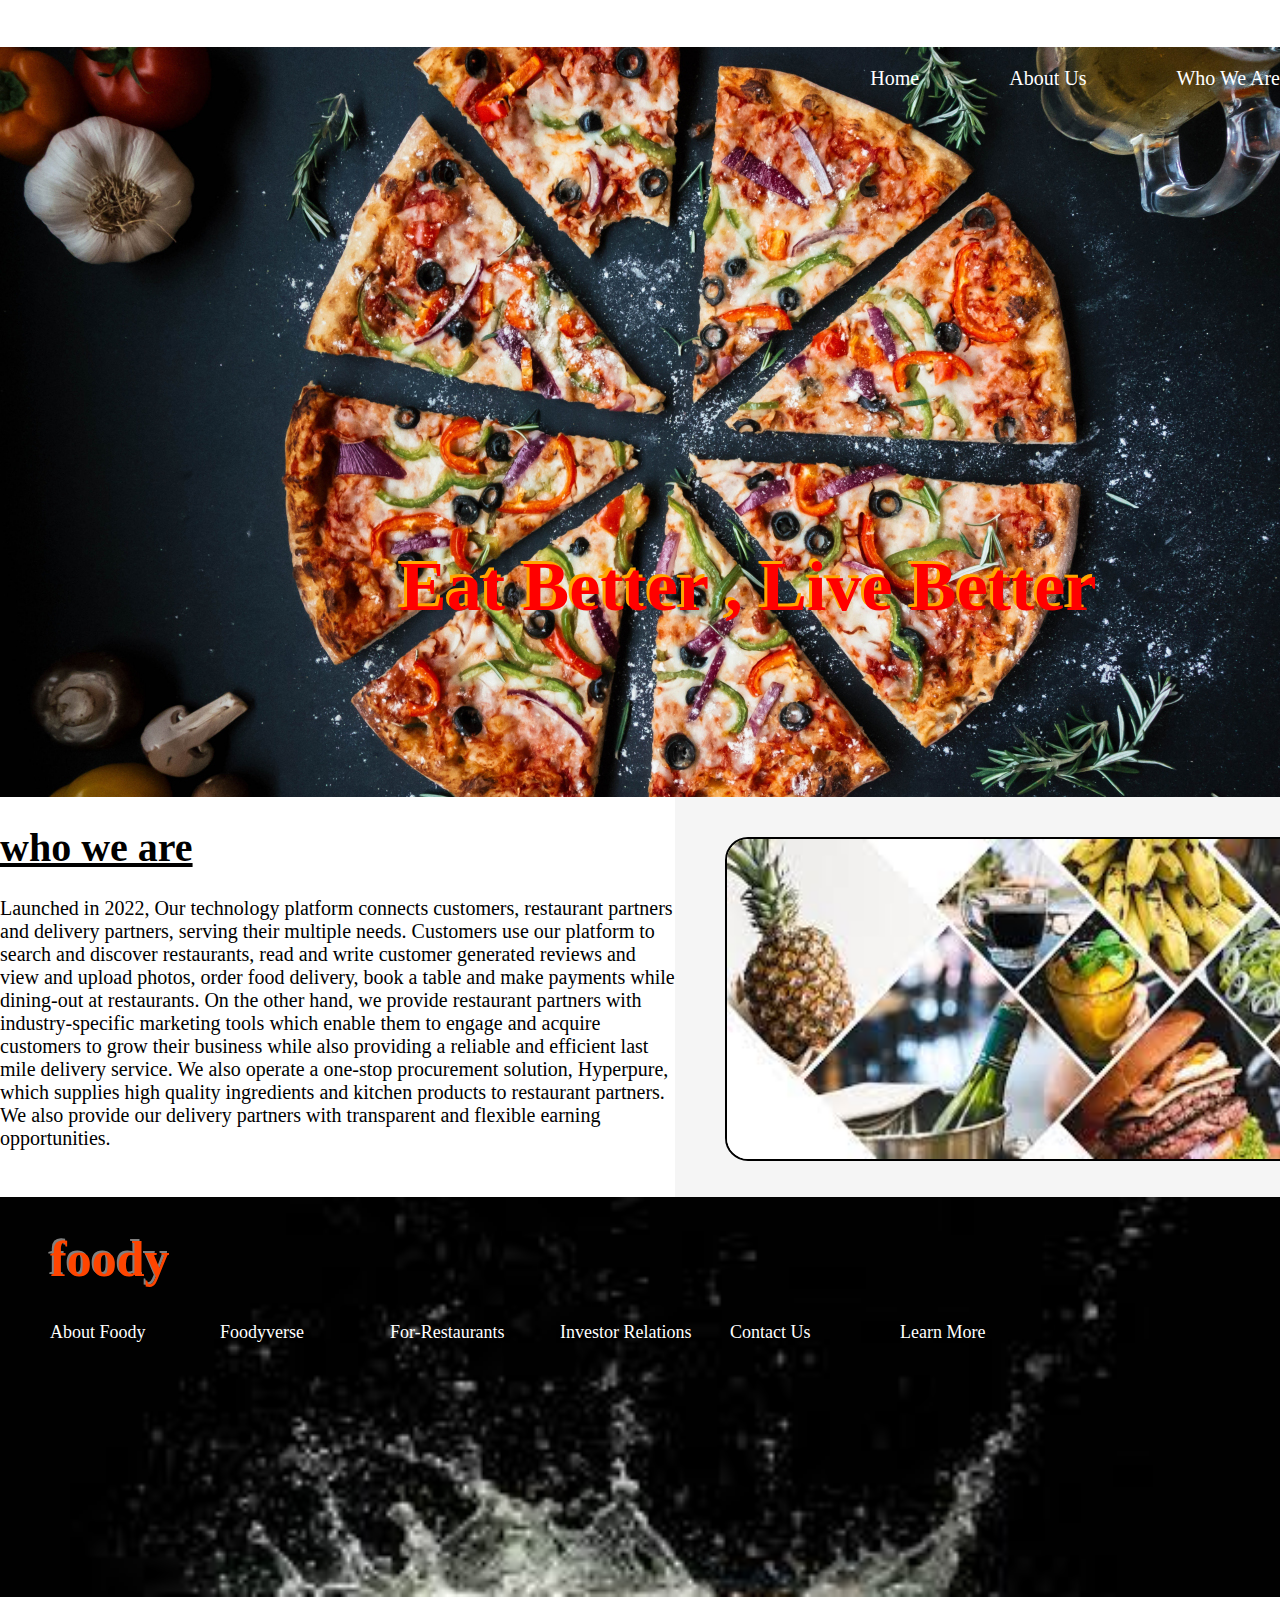
<file: aboutus.html>
<!DOCTYPE html>
<html lang="en">
<head>
    <meta charset="UTF-8">
    <meta http-equiv="X-UA-Compatible" content="IE=edge">
    <meta name="viewport" content="width=device-width, initial-scale=1.0">
    <link rel="preconnect" href="https://fonts.googleapis.com">
    <link rel="preconnect" href="https://fonts.googleapis.com">
    <link rel="preconnect" href="https://fonts.gstatic.com" crossorigin>
    <link href="https://fonts.googleapis.com/css2?family=Montserrat+Alternates&family=Permanent+Marker&display=swap" rel="stylesheet">
    
    <link rel="stylesheet" href="css/aboutus.css">
    <title>foody</title>
</head>
<body>
    <div class="box1">

       <ul>
        <li><a href="aboutus.html">who we are</a></li>
        <li><a href="aboutus.html">about us </a></li>
        <li><a href="home.html">home</a></li>
       </ul>  
       <h1> eat better , live better</h1> 

    </div>
    <div class="box2">
    <div class="side1">
    <h1><u>who we are</u></h1>
    <p>
        Launched in 2022, Our technology platform connects customers, restaurant partners and delivery partners,
         serving their multiple needs. Customers use our platform to search and discover restaurants, read and 
         write customer generated reviews and view and upload photos, order food delivery, book a table and make 
         payments while dining-out at restaurants. On the other hand, we provide restaurant partners with 
         industry-specific marketing tools which enable them to engage and acquire customers to grow their 
         business while also providing a reliable and efficient last mile delivery service. We also operate
          a one-stop procurement solution, Hyperpure, which supplies high quality ingredients and 
        kitchen products to restaurant partners. We also provide our delivery partners with transparent 
        and flexible earning opportunities.
    </p>
    </div>
    <div class="side2">
        <img src="images/aboutusimage3.jpg">
    </div>

    </div>
    <div class="box3">
        <h1>foody</h1>
        <ul>
            <li><a href="#">about foody
                <ul>
                    <li><a href="#">who we are</a></li>
                  <li><a href="#">blog</a></li>
                  <li><a href="#">work with us</a></li>
                  <li><a href="#">report fraud</a></li>
                  </ul>
            </a></li>
            <li><a href="#">foodyverse
                <ul>
                    <li><a href="#">foody</a></li>
                  <li><a href="#">feeding india</a></li>
                  <li><a href="#">hyperpure</a></li>
                  <li><a href="#">foodland</a></li>
                  </ul>
            </a></li>
            <li><a href="#">for-restaurants
                <ul>
                    <li><a href="#">partner with us</a></li>
                    <li><a href="#">apps for you</a></li>
                </ul>
            </a></li>
            <li><a href="#">investor relations
        <ul>
            <li><a href="#">foreign investor</a></li>
        </ul>
            </a></li>
            <li><a href="#">contact us
                <ul><li><a href="#">7448095513</li></ul>
            </a></li>
            <li><a href="#">learn more
                <ul>
                    <li><a href="#">privacy</a></li>
                    <li><a href="#">security</a></li>
                    <li><a href="#">terms</a></li>
                    <li><a href="#">sitemap</a></li>
                </ul>
            </a></li>
                </ul>
</body>
</html>
</file>
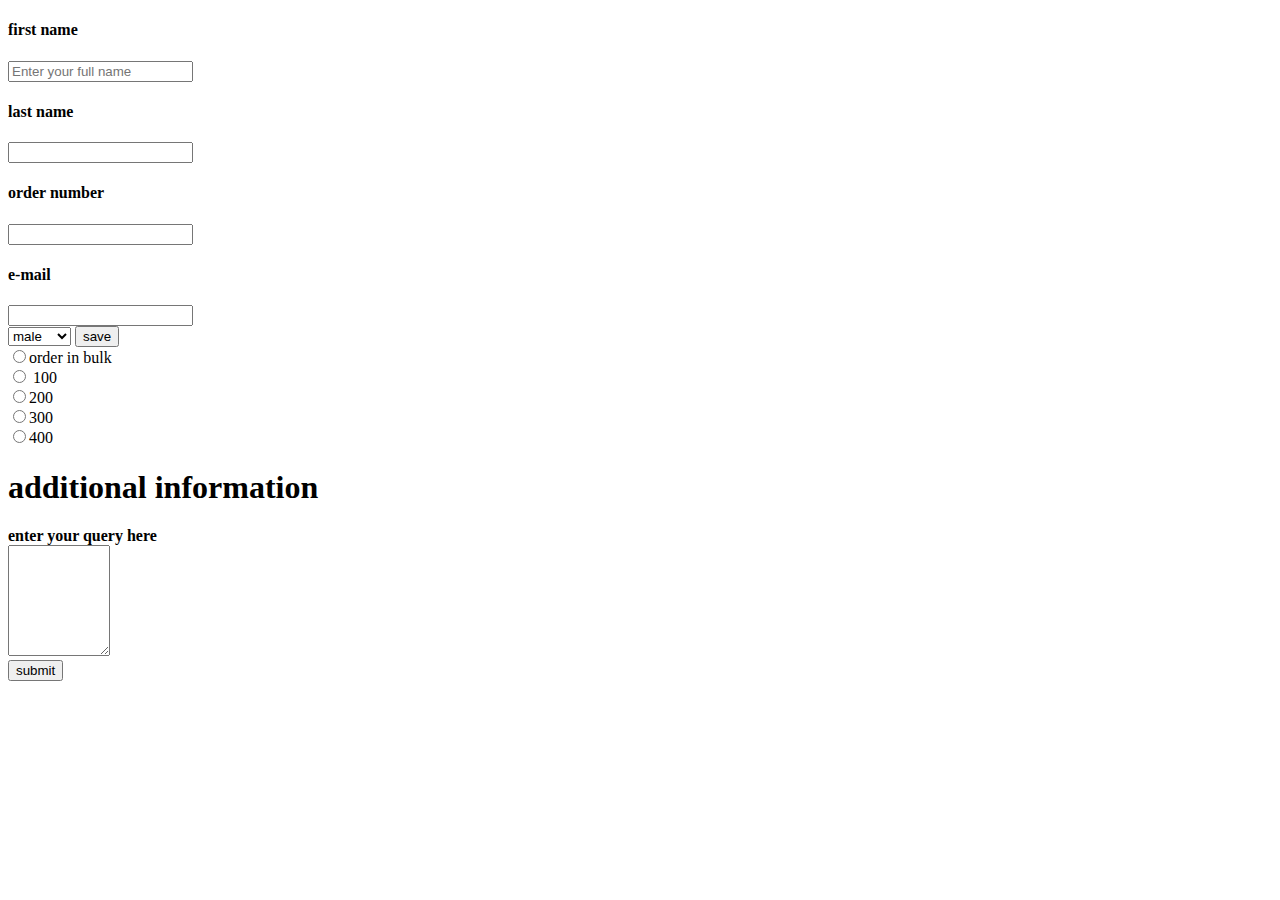
<file: clickhere.html>
<!DOCTYPE html>
<html lang="en">
<head>
    <meta charset="UTF-8">
    <meta http-equiv="X-UA-Compatible" content="IE=edge">
    <meta name="viewport" content="width=device-width, initial-scale=1.0">
    <title>registration form</title>
</head>
<body>
    <form action="">
        <h4>first name</h4><input type="text" required="true" placeholder="Enter your full name"><br>
        <h4>last name</h4><input type="text"required="true"><br>
        <h4>order number</h4><input type="number"required="true"><br>
        <h4>e-mail</h4><input type="email" required="true"><br>
        <select>
        <option value="male">male</option>
        <option value="female">female</option>
        </select>
        <input type="submit" value="save"><br>
        
        <input type="radio" name="subject" value="car">order in bulk<br>
        <input type="radio" name="subject"> 100<br>
        <input type="radio" name="subject">200<br>
        <input type="radio" name="subject">300<br>
        <input type="radio" name="subject">400<br>
        <h1>additional information</h1>
        
        <b>enter your query here</b> <br><textarea name="add" id="" cols="10" rows="7"></textarea>
        <br>
        <button type="button" class="save-info">submit</button>
        </form>
</body>
</html>
</file>
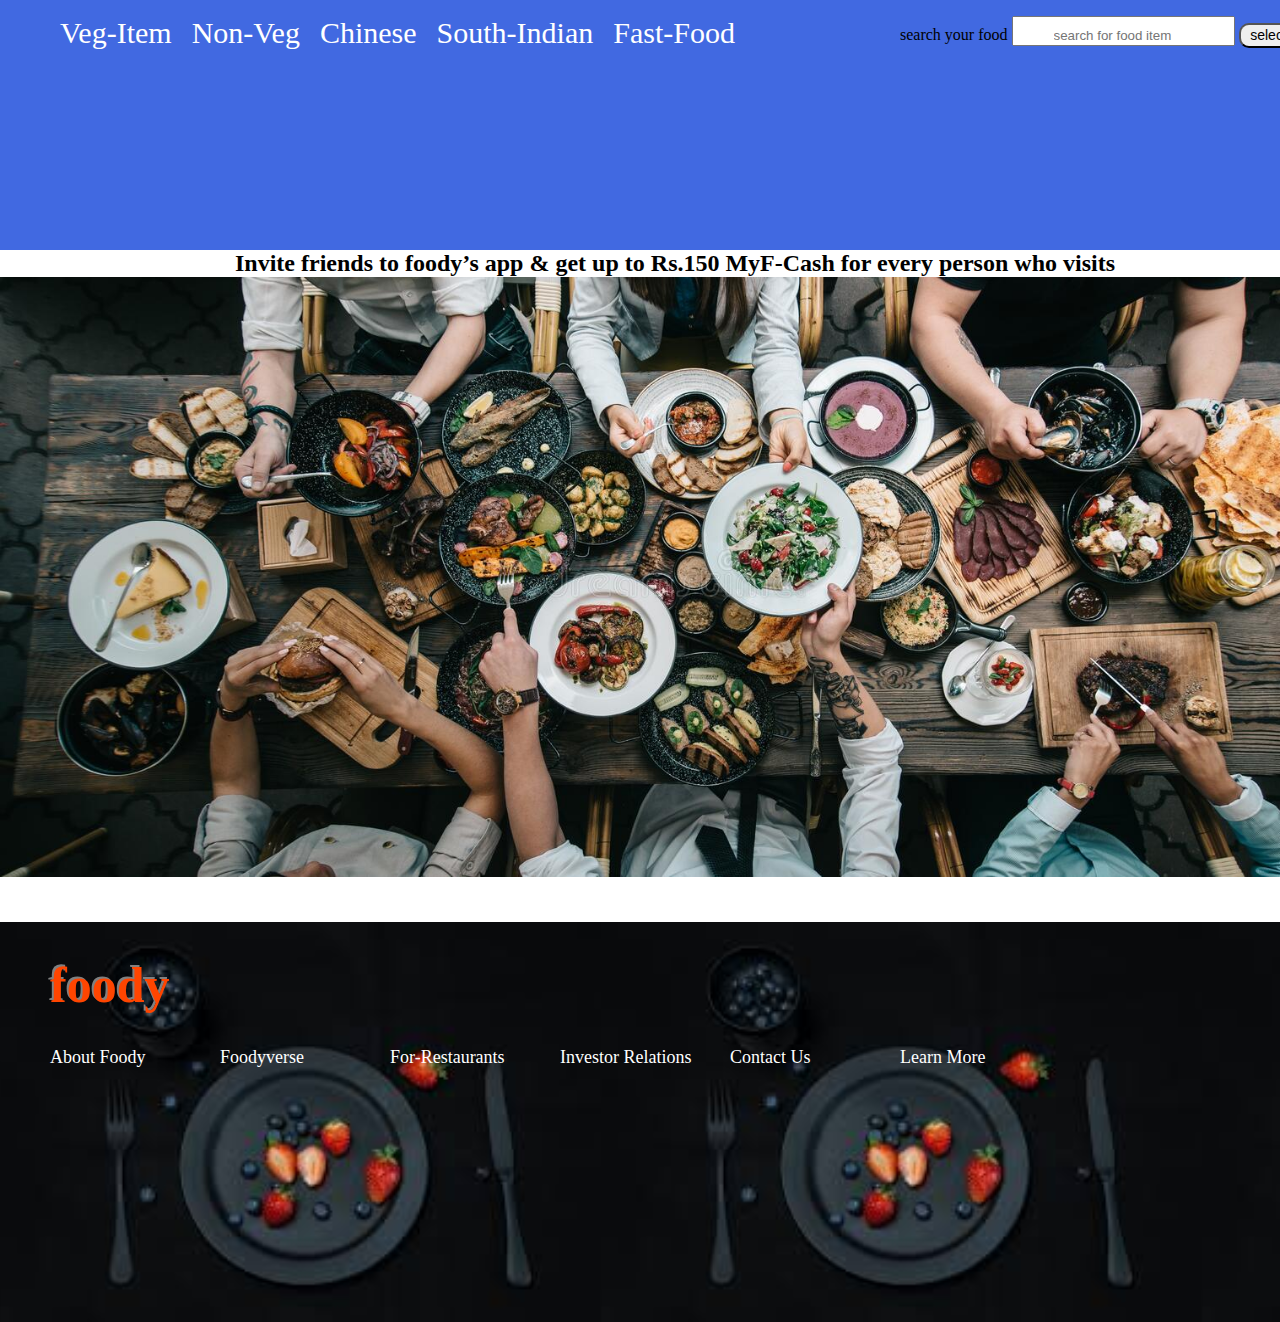
<file: home.html>
<!DOCTYPE html>
<html lang="en">
<head>
    <meta charset="UTF-8">
    <meta http-equiv="X-UA-Compatible" content="IE=edge">
    <meta name="viewport" content="width=device-width, initial-scale=1.0">
    <link rel="preconnect" href="https://fonts.googleapis.com">
    <link rel="preconnect" href="https://fonts.googleapis.com">
    <link rel="preconnect" href="https://fonts.gstatic.com" crossorigin>
    <link href="https://fonts.googleapis.com/css2?family=Montserrat+Alternates&family=Permanent+Marker&display=swap" rel="stylesheet">
    
    <link rel="stylesheet" href="css/home.css">
    <title>home page</title>
</head>
<body>
    <div class="layout">
    <div class="header1">
    <ul>
    <li><a href="#">veg-item
        <ul>
        <li><a href="#">masala channa</a></li><br>
        <li><a href="#">paneer makhani biryani</a></li><br>
        <li><a href="#">dahi-kabab</a></li><br>
        <li><a href="#">aamras</a></li><br>
        <li><a href="#">mushroom kofta</a></li><br>
        <li><a href="#">stuffed masala mushroom</a></li><br>
        <li><a href="#">masala rice</a></li><br>
        <li><a href="#">bhendi-crispy</a></li><br>
        <li><a href="#">dal-rice</a></li><br>
        </ul>
    </a></li>
    <li><a href="#">non-veg
        <ul>
            <li><a href="#">grilled-chicken</a></li><br>
            <li><a href="#">mutton-korma</a></li><br>
            <li><a href="#">dahi-kabab</a></li><br>
            <li><a href="#">egg-curry</a></li><br>
            <li><a href="#">mushroom kofta fish</a></li><br>
            <li><a href="#">fish fried</a></li><br>
            <li><a href="#">biryani rice</a></li><br>
            <li><a href="#">red-meat</a></li><br>
            <li><a href="#">chicken-69</a></li><br>
            </ul>
    </a></li>
    <li><a href="#">chinese</a>
        <ul>
            <li><a href="#">noodles</a></li><br>
            <li><a href="#">manchewrian</a></li><br>
            <li><a href="#">chicken-soup</a></li><br>
            <li><a href="#">tomato-soup</a></li><br>
            <li><a href="#">fried-rice</a></li><br>
            </ul></li>
    <li><a href="#">south-indian
        <ul>
            <li><a href="#">masala-dosa</a></li><br>
            <li><a href="#">uttapam</a></li><br>
            <li><a href="#">sambhar-wada</a></li><br>
            <li><a href="#">upma</a></li><br>
            
            </ul>
    </a></li>
    <li><a href="#">fast-food
        <ul>
            <li><a href="#">pizza</a></li><br>
            <li><a href="#">burger</a></li><br>
            <li><a href="#">pasta</a></li><br>
            
            </ul>
    </a></li>

    </ul>
    </div>
    <div class="header2">
     <div class="sideheader">
    search your food <input type="text" name="" id="" list="food-item" placeholder="search for food item">
    <button>select
        <datalist id="food-item">

        <option value="veg-thali">veg-thali</option>
        <option value="kolhapuri-tadka">kolhapuri-tadka</option>
        <option value="veg-biryani">veg-biryani</option>
        <option value="chicken-tikka">chicken-tikka</option>
        <option value="fish-tikka">fish-tikka</option>
        <option value="egg-curry">egg-curry</option>
        <option value="dal-tadka">dal-tadka</option>
        <option value="beef-meat">beef-meat</option>
        <option value="fish-curry">fish-curry</option>
        <option value="chicken-lolipop">chicken-lolipop</option>

        </datalist>
        </button>
    </div>
</div>
    <h2> Invite friends to foody’s app & get up to Rs.150 MyF-Cash for every person who visits </h2>
 
    <div class="container">
    <img src="images/foodphoto.jpg">

    </div>

    </div>
<br>
<br>
<br>
<br>


    <div class="box1">
        <h1>foody</h1>
        <ul>
            <li><a href="#">about foody
                <ul>
                    <li><a href="#">who we are</a></li>
                  <li><a href="#">blog</a></li>
                  <li><a href="#">work with us</a></li>
                  <li><a href="#">report fraud</a></li>
                  </ul>
            </a></li>
            <li><a href="#">foodyverse
                <ul>
                    <li><a href="#">foody</a></li>
                  <li><a href="#">feeding india</a></li>
                  <li><a href="#">hyperpure</a></li>
                  <li><a href="#">foodland</a></li>
                  </ul>
            </a></li>
            <li><a href="#">for-restaurants
                <ul>
                    <li><a href="#">partner with us</a></li>
                    <li><a href="#">apps for you</a></li>
                </ul>
            </a></li>
            <li><a href="#">investor relations
        <ul>
            <li><a href="#">foreign investor</a></li>
        </ul>
            </a></li>
            <li><a href="#">contact us
                <ul><li><a href="#">7448095513</li></ul>
            </a></li>
            <li><a href="#">learn more
                <ul>
                    <li><a href="#">privacy</a></li>
                    <li><a href="#">security</a></li>
                    <li><a href="#">terms</a></li>
                    <li><a href="#">sitemap</a></li>
                </ul>
            </a></li>
                </ul>
                <br>
</body>
</html>
</file>
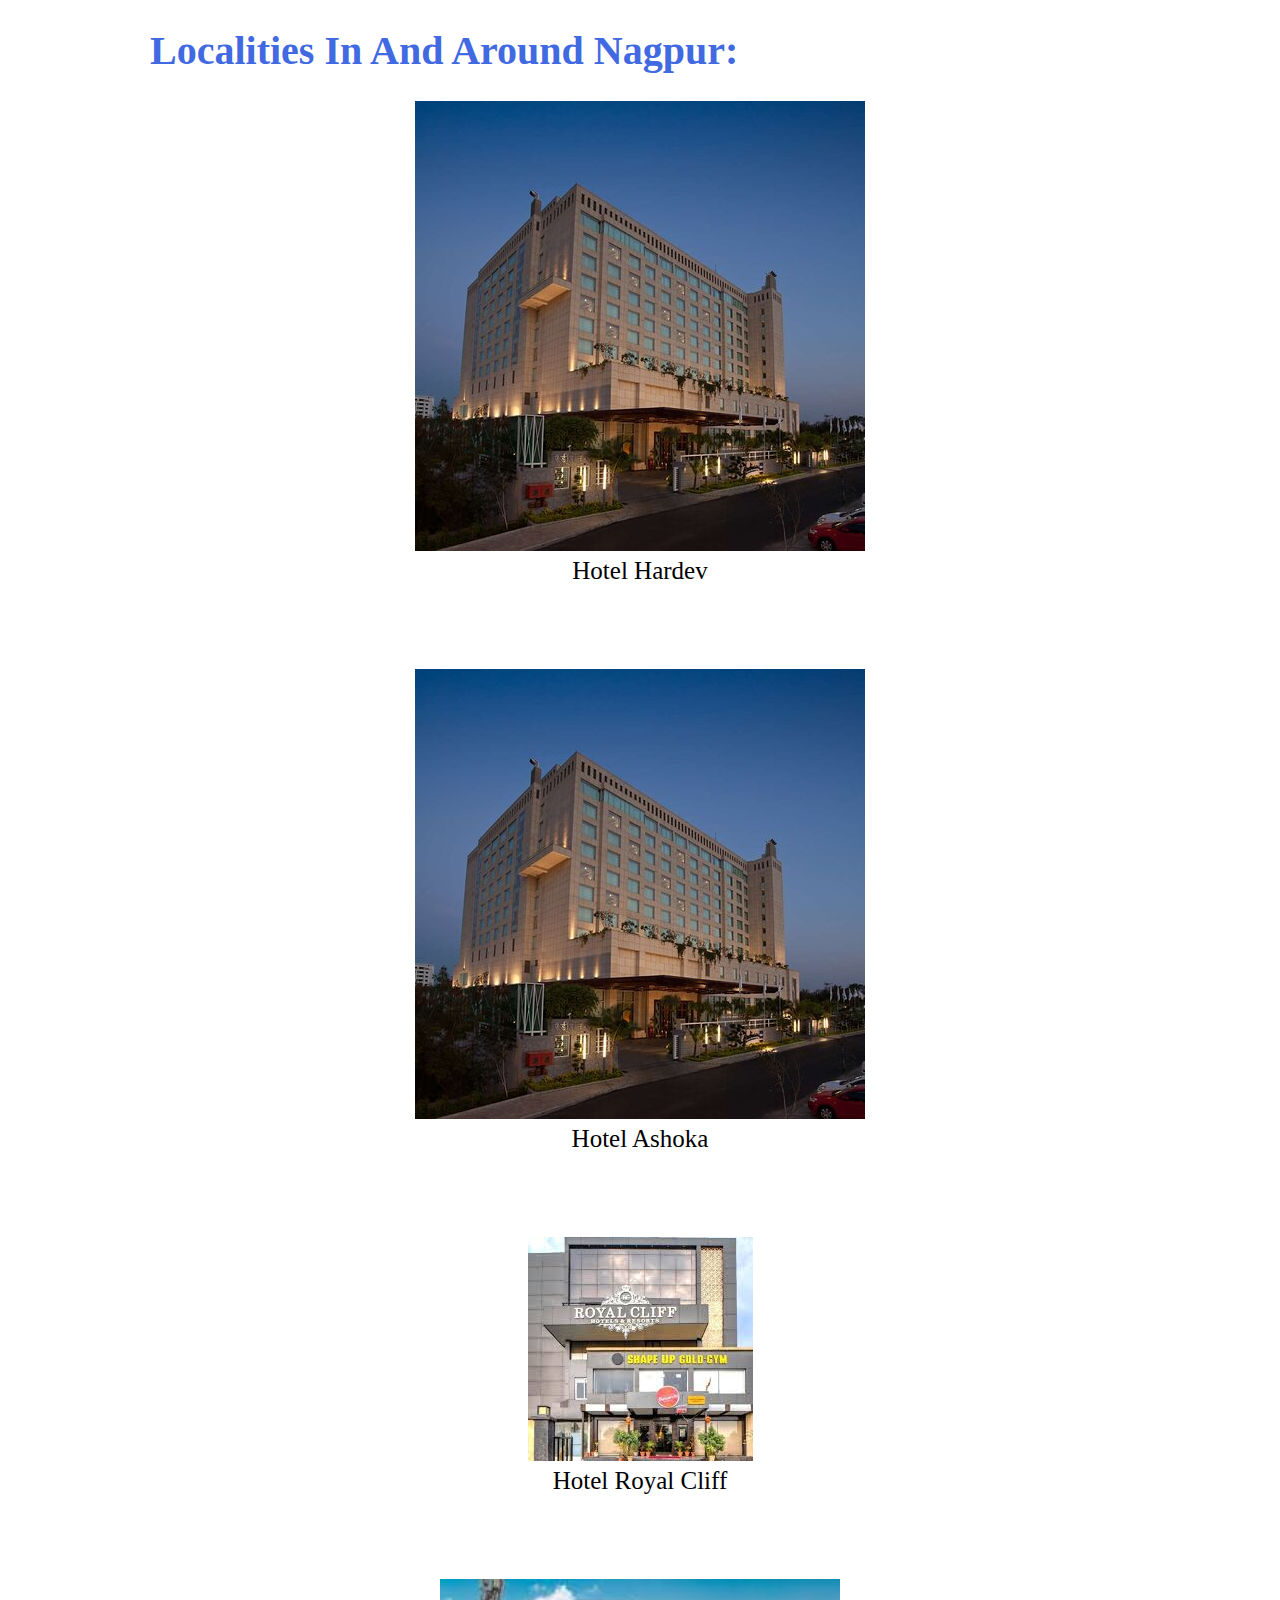
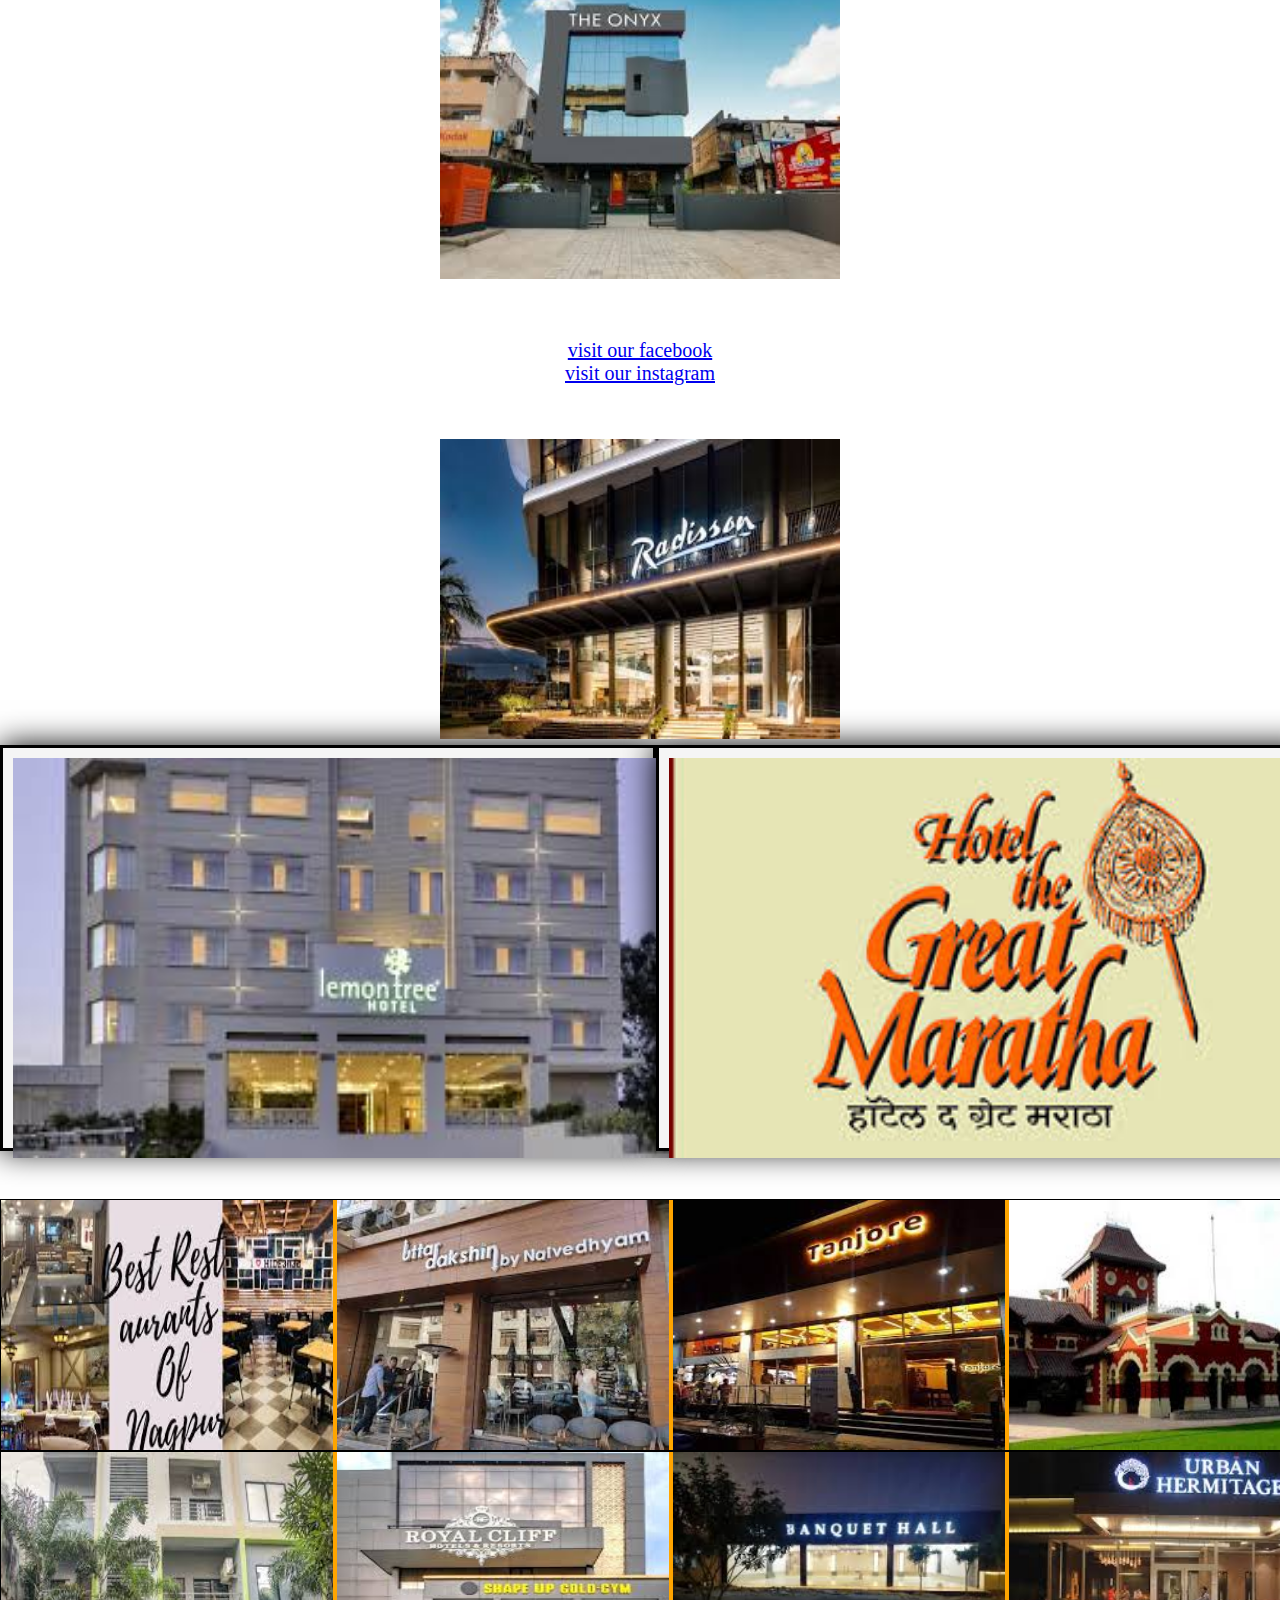
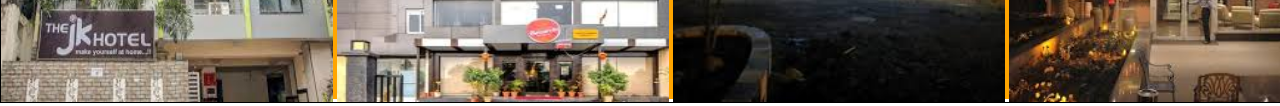
<file: localities.html>
<!DOCTYPE html>
<html lang="en">
<head>
    <meta charset="UTF-8">
    <meta http-equiv="X-UA-Compatible" content="IE=edge">
    <meta name="viewport" content="width=device-width, initial-scale=1.0">
    <link rel="preconnect" href="https://fonts.googleapis.com">
    <link rel="preconnect" href="https://fonts.googleapis.com">
    <link rel="preconnect" href="https://fonts.gstatic.com" crossorigin>
    <link href="https://fonts.googleapis.com/css2?family=Montserrat+Alternates&family=Permanent+Marker&display=swap" rel="stylesheet">
    <link rel="stylesheet" href="css/localities.css">
    <title>localities</title>
</head>
<body>

            <h1>localities in and around nagpur:</h1>
    
        
        <div class="side1">
            <a href="https://www.fabhotels.com/blog/restaurants-in-nagpur/">
            <img src="images/hotel1.jpg"></a>
            <br>
             Hotel Hardev
             <br>
             <br>
             <br>
             <br>

        </div>
    
        <div class="side2">
            <a href="https://thenagpurashok.com/">
            <img src="images/hotel1.jpg"></a>
            <br>
            Hotel Ashoka
            <br>
            <br>
            <br>
            <br>

        </div>
        <div class="side3">
            <a href="https://www.hotelroyalcliff.com/">
            <img src="images/hotel5.jpg"></a>
            <br>
            Hotel Royal Cliff
            <br>
            <br>
            <br>
            <br>

        </div>
        <div class="side4">
            <a href="https://www.radissonhotels.com/en-us/hotels/radisson-blu-nagpur">
            <img src="images/hotel6.jpg"></a>
        </div>
    </div>
    <div class="side5"></div>
    <br>
    <br>
    <br>
    <div class="link">
    <a href="https://www.facebook.com/campaign/landing.php?campaign_id=14884913640&extra_1=s%7Cc%7C550525804944%7Cb%7Cfacebook%20%27%7C&placement=&creative=550525804944&keyword=facebook%20%27&partner_id=googlesem&extra_2=campaignid%3D14884913640%26adgroupid%3D128696220912%26matchtype%3Db%26network%3Dg%26source%3Dnotmobile%26search_or_content%3Ds%26device%3Dc%26devicemodel%3D%26adposition%3D%26target%3D%26targetid%3Dkwd-327195741349%26loc_physical_ms%3D9303385%26loc_interest_ms%3D%26feeditemid%3D%26param1%3D%26param2%3D&gclid=EAIaIQobChMIlpDZk9G2-gIVEQByCh271QnqEAAYASAAEgIcOfD_BwE">visit our facebook</a>
<br>
<a href="https://www.instagram.com/">visit our instagram </a>
<br>
</div>
<br>
    <br>
    <br>
<div class="side5">
    <img src="images/radissonhotel.jpg">
</div>
<div class="box1">
<div class="side6">
    <img src="images/hotelimage10.jpg">
</div>
<div class="side7">
    <img src="images/hotel7.jpg">
</div>
</div>
<br>
<br>
<br>

    <div class="container">
    <div class="head1">
        <div class="img">
        <img src="images/restaurant1.jpg">
        <img src="images/restaurant2.jpg">
        <img src="images/restaurant3.jpg">
        <img src="images/restaurant4.jpg">
        
        </div>
    </div>
    <div class="head2">
        <div class="img">
            <img src="images/restaurant5.jpg">
            <img src="images/hotel5.jpg">
            <img src="images/restaurant7.jpg">
            <img src="images/restaurant8.jpg">
            
            </div>
    </div>
    </div>
</div>
</body>
</html>
</file>
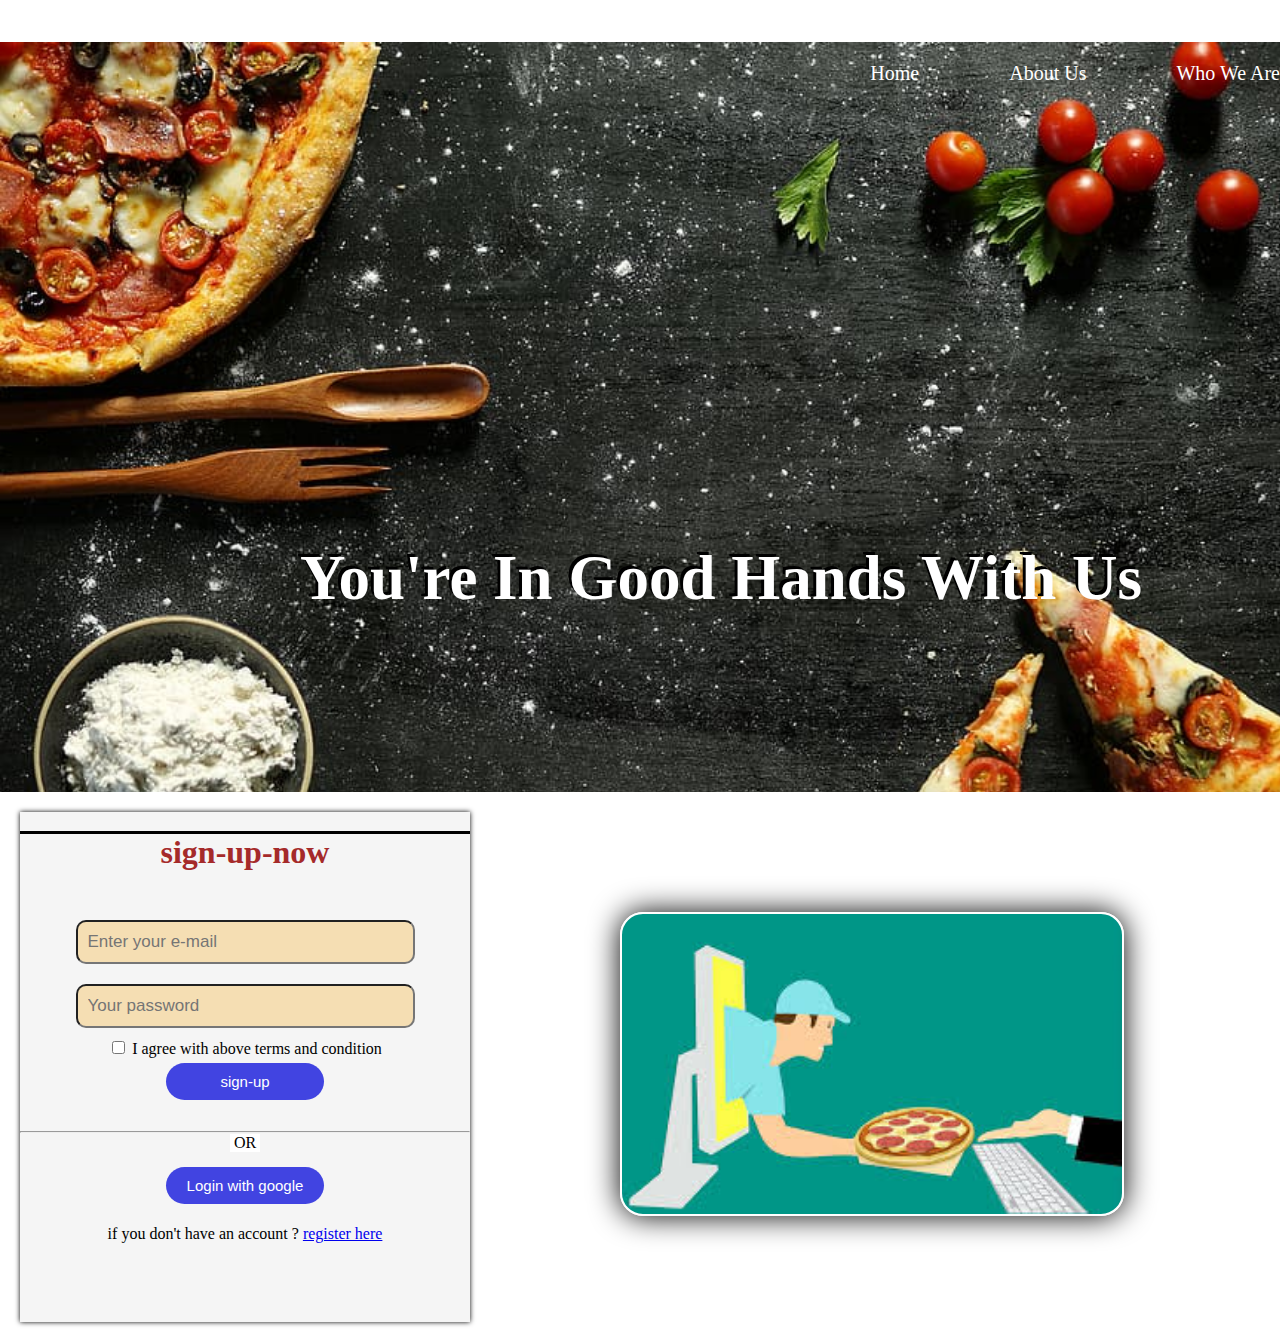
<file: login.html>
<!DOCTYPE html>
<html lang="en">
<head>
    <meta charset="UTF-8">
    <meta http-equiv="X-UA-Compatible" content="IE=edge">
    <meta name="viewport" content="width=device-width, initial-scale=1.0">
    <link rel="preconnect" href="https://fonts.googleapis.com">
    <link rel="preconnect" href="https://fonts.googleapis.com">
    <link rel="preconnect" href="https://fonts.gstatic.com" crossorigin>
    <link href="https://fonts.googleapis.com/css2?family=Montserrat+Alternates&family=Permanent+Marker&display=swap" rel="stylesheet">
    
    <link rel="stylesheet" href="css/login.css">
    <title>foody-login</title>
</head>
<body>
    <div class="box1">
        <ul>
            <li><a href="aboutus.html">who we are</a></li>
            <li><a href="aboutus.html">about us </a></li>
            <li><a href="home.html">home</a></li>
           </ul>  
           <h1>You're in good hands with us</h1> 
    </div>
<div class="container">
     <div class="box2">
    <h1>sign-up-now</h1><br>
     <form>
      <input type="email" class="input-box" placeholder="Enter your e-mail"><br>
      <input type="password" class="input-box" placeholder="Your password"><br>
      <input type="checkbox" class="checkbox"> I agree with above terms and condition
      <br>
      <button type="button" class="signup-btn">sign-up</button>
     <br>
     <br>
      <hr>
      <p class="or">OR</p>
      <button type="button" class="signup-btn">Login with google</button>
      
      <p> if you don't have an account ? <a href="clickhere.html">register here</a></p>
     
     </form>
    </div>
    <div class="box3">
    </div>
</div>
</body>
</html>
</file>
<file: css/aboutus.css>
body{
    padding:0;
    margin:0;
    /*font-family: 'Montserrat Alternates', sans-serif;*/
}
.box1{
    height:750px;
    width: 1350px;
    background-image: url(../images/aboutusimage7.jpg);
}
.box1 ul li{
    float:right;
    display: block;
    list-style: none;
    margin-right: 50px;
}
.box1 ul li a {
    font-size: 20px;
    padding:20px;
    color: white; 
    text-decoration: none;
    display: inline-block;
    text-transform: capitalize;
}
.box1 h1{
    color:red;
    text-shadow: -3px -3px orange;
    font-size: 70px;
    position: relative;
    top:500px;
    left:400px;
    text-transform: capitalize;
}
.box2{
    height:400px;
    width:1350px;
}
.side1{
    height:400px;
    width:675px;
    background:white;
    float:left;
}
.side1 h1{
    font-size:40px;
}
.side1{
    font-size: 20px;
}
.side2{
    height:400px;
    width:675px;
    background:whitesmoke;
    float:left;
}
.side2 img{
    height:320px;
    width:600px;
    border:2px solid black;
    border-radius: 23px;
    margin-top:40px;
    margin-left:50px;

}
.box3{
    height:400px;
    width:1340px;
    background-image: url(../images/aboutusimage6.jpg);
    background-size: cover;
    background-repeat: no-repeat;
    float: left;

}
.box3 h1{
    margin-left:50px;
    font-size:50px;
    color:orangered;
    text-shadow: -2px -2px gray;
}
.box3 ul li{
    list-style: none;
    float: left;
    display: inline;
    height:18px;
    width:160px;
    padding-left:10px;
    font-size:18px;
    
}
.box3 ul li a{
    text-decoration: none;
    color:white;
    text-transform: capitalize;
}
.box3 ul li:hover{
    text-transform: uppercase;
    font-size:20px;
    text-shadow: -1px -1px black;
    
}
.box3 ul li>ul li{
    display:none;
    padding-left:1px;
    font-size: 13px;
}
.box3 ul li:hover>ul li{
    display: block;
    z-index: 1;
}
</file>
<file: css/home.css>
body{
    margin:0;
    padding:0;

}
.layout{
    height:850px;
    width:1350px;
}
.header1{
    height:250px;
    width:800px;
    background:royalblue;
    float:left;
    display: block;
}
.header1 ul li>ul li{
    display:none;
    padding-left:1px;
    font-size: 18px;
}
.header1 ul li:hover>ul li{
    display:block;
}
.header2{
    height:250px;
    width:550px;
    background:royalblue;
    float:left;
}
h2{
    text-align: center;
    color: black;
    text-shadow:-1px -1px white;
    margin: auto;
}
button{
    font-size:14px;
    width:60px;
    height:25px;
    border-radius:10px;
    
}
button:hover{
    color:white;
    background:red;
    height:30px;
    width:90px;
   border-radius: 1px;
}
.sideheader{
    margin-top:16px;
    margin-left:100px;
}
input{
  padding-left:40px;
  padding-top:10px;
}
/*.header3{
    height:50px;
    width:1350px;
    background:brown;
    float:left;
    text-align: center;
}*/
.container{
    height:600px;
    width:1350px;
    background: orange;
    float: left;
}
.container img{
    height:600px;
    width:1350px;
}
.header1 ul li{
    float: left;
    list-style: none;
    padding-left:20px;
    font-size:30px; 
    text-transform: capitalize;
}
.header1 ul li a{
    text-decoration: none;
    color:white;
}
.header1 ul li a:hover{
    text-shadow:-2px -2px black;
}
.box1{
    height:400px;
    width:1350px;
    background-image: url(../images/foodphoto3.jpg);
    background-size:contain;
    float: left;
}
.box1 h1{
    margin-left:50px;
    font-size:50px;
    color:orangered;
    text-shadow: -2px -2px gray;
}
.box1 ul li{
    list-style: none;
    float: left;
    display: inline;
    height:18px;
    width:160px;
    padding-left:10px;
    font-size:18px;
    
}
.box1 ul li a{
    text-decoration: none;
    color:white;
    text-transform: capitalize;
}
.box1 ul li:hover{
    text-transform: uppercase;
    font-size:20px;
    text-shadow: -1px -1px black;
    
}
.box1 ul li>ul li{
    display:none;
    padding-left:1px;
    font-size: 16px;
}
.box1 ul li:hover>ul li{
    display: block;
    z-index: 1;}
</file>
<file: css/localities.css>
body{
   padding:0;
   margin:0;
}
h1{
   font-size: 40px;
   color:royalblue;
   margin-left: 150px;
text-transform: capitalize;
font-family: 'Permanent Marker', cursive;

}
.side1 {
   font-size:25px;
   text-align: center;
}
.side2 {
   font-size:25px;
   text-align: center;
}
.side3 {
   font-size:25px;
   text-align: center;
}
.side4 {
   font-size:25px;
   text-align: center;
}
.side4 img{
   height:300px;
   width:400px;
}
.link{
   text-align: center;
   color: royalblue;
   font-size:20px;
}
.side5 {
   font-size:25px;
   text-align: center;
}
.side5 img{
   height:300px;
   width:400px;
}
.box1{
   height:400px;
   width:1350px;
   background: wheat;
}
.side6{
   height:400px;
   width:650px;
   float: left;
   background: whitesmoke;
   box-shadow:0 0 30px black;
   border:3px solid black;
}
.side6 img{
   height:400px;
   width:675px;
   float: left;
   margin: 10px;
   
}
.side7{
   height:400px;
   width:650px;
   float: left;
   background: whitesmoke;
   box-shadow:0 0 30px black;
   border: 3px solid black;
}
.side7 img{
   height:400px;
   width:675px;
   float: left;
   margin:10px;
}
.container{
   height:500px;
   width:1350px;
   background:orange;
}
.head1{
   height:250px;
   width:1350px;
   border:1px solid black;
}
.head1 img{
   height:250px;
   width:332px;
}
.head2{
   height:250px;
   width:1350px;
   border:1px solid black;
}
.head2 img{
   height:250px;
   width:332px;
}
</file>
<file: css/login.css>
body{
    margin:0;
    padding: 0;
    /*font-family: 'Montserrat Alternates', sans-serif;*/
}
.box1{
    height:750px;
    width: 1350px;
    background-image: url(../images/loginimage1.jpg);
    background-size: cover;
}
.box1 ul li{
    float:right;
    display: block;
    list-style: none;
    margin-right: 50px;
}
.box1 ul li a {
    font-size: 20px;
    padding:20px;
    color: white; 
    text-decoration: none;
    display: inline-block;
    text-transform: capitalize;
}
.box1 h1{
    color:white;
    text-shadow: -3px -3px black;
    font-size: 63px;
    position: relative;
    top:500px;
    left:300px;
    text-transform: capitalize;
}
.container{
    height:510px;
    width:1350px;
    margin: 20px;
    background:white;
}
.box2{
    height: 510px;
    width: 450px;
    background:whitesmoke;
    float: left;  
    box-shadow: 0 0 5px;

    text-align: center;
    border: px solid black;
}
.box2 h1{
    color:brown;
    box-shadow: 0px -3px black;
}

.input-box{
    background:wheat;
    border-radius:10px;
    font-size:17px;
    padding:10px;
    margin:10px;
    width:70%;
    border:-3px -3px solid black;
    outline: none;
}
.signup-btn{
    color:white;
    background:rgb(65, 68, 225);
}
button{
    width:35%;
    padding:10px;
    border-radius:20px;
    font-size:15px;
    margin:5px;
    border:none;
    outline: none;
}
button:hover{
    width:45%;
    color:black;
    background:skyblue;
    border-radius:5px;
    font-size: 20px;
    border: 1px solid black;
}
.or{
    background: white;
    width:30px;
    margin:-7px auto 10px;
}
.box3{
    height:300px;
    width: 500px;
    background-image:url(../images/loginimage3.jpg);
    background-size: cover;
    float: left;  
    margin-top: 100px;
    margin-left: 150px;
    border: 2px solid white;
    border-radius: 23px;
    box-shadow:0 0 30px black;
}
</file>
